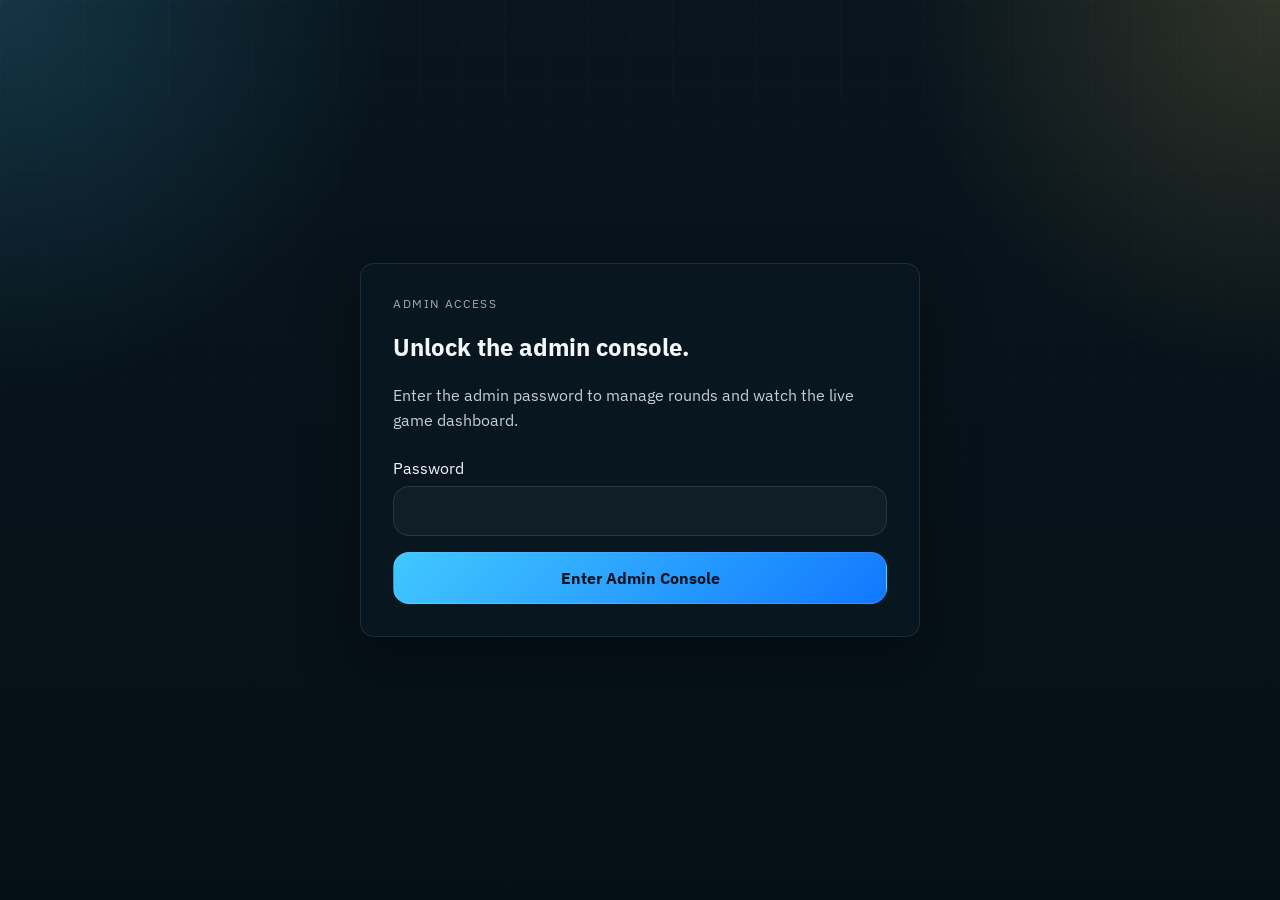
<file: templates/admin_login.html>
<!DOCTYPE html>
<html lang="en">
<head>
    <meta charset="UTF-8">
    <meta name="viewport" content="width=device-width, initial-scale=1.0">
    <title>Admin Login</title>
    <link rel="preconnect" href="https://fonts.googleapis.com">
    <link rel="preconnect" href="https://fonts.gstatic.com" crossorigin>
    <link href="https://fonts.googleapis.com/css2?family=IBM+Plex+Sans:wght@400;500;600;700&family=Space+Grotesk:wght@500;700&display=swap" rel="stylesheet">
    <link rel="stylesheet" href="/static/style.css">
</head>
<body class="page-login">
    <div class="page-shell auth-shell">
        <section class="panel auth-panel">
            <p class="eyebrow">Admin access</p>
            <h1>Unlock the admin console.</h1>
            <p class="hero-text">Enter the admin password to manage rounds and watch the live game dashboard.</p>
            <p class="auth-error" id="admin-login-error" hidden>Invalid admin password.</p>
            <form id="admin-login-form" class="auth-form">
                <label>
                    <span>Password</span>
                    <input type="password" id="admin-password" name="password" required>
                </label>
                <button type="submit" class="primary-button">Enter Admin Console</button>
            </form>
        </section>
    </div>
    <script>
        document.getElementById("admin-login-form").addEventListener("submit", async (event) => {
            event.preventDefault();
            const password = document.getElementById("admin-password").value;
            const errorNode = document.getElementById("admin-login-error");

            const response = await fetch("/admin/login", {
                method: "POST",
                headers: { "Content-Type": "application/json" },
                body: JSON.stringify({ password }),
            });
            const payload = await response.json();

            if (!response.ok || payload.error) {
                errorNode.hidden = false;
                return;
            }

            window.location.href = "/admin";
        });
    </script>
</body>
</html>
</file>
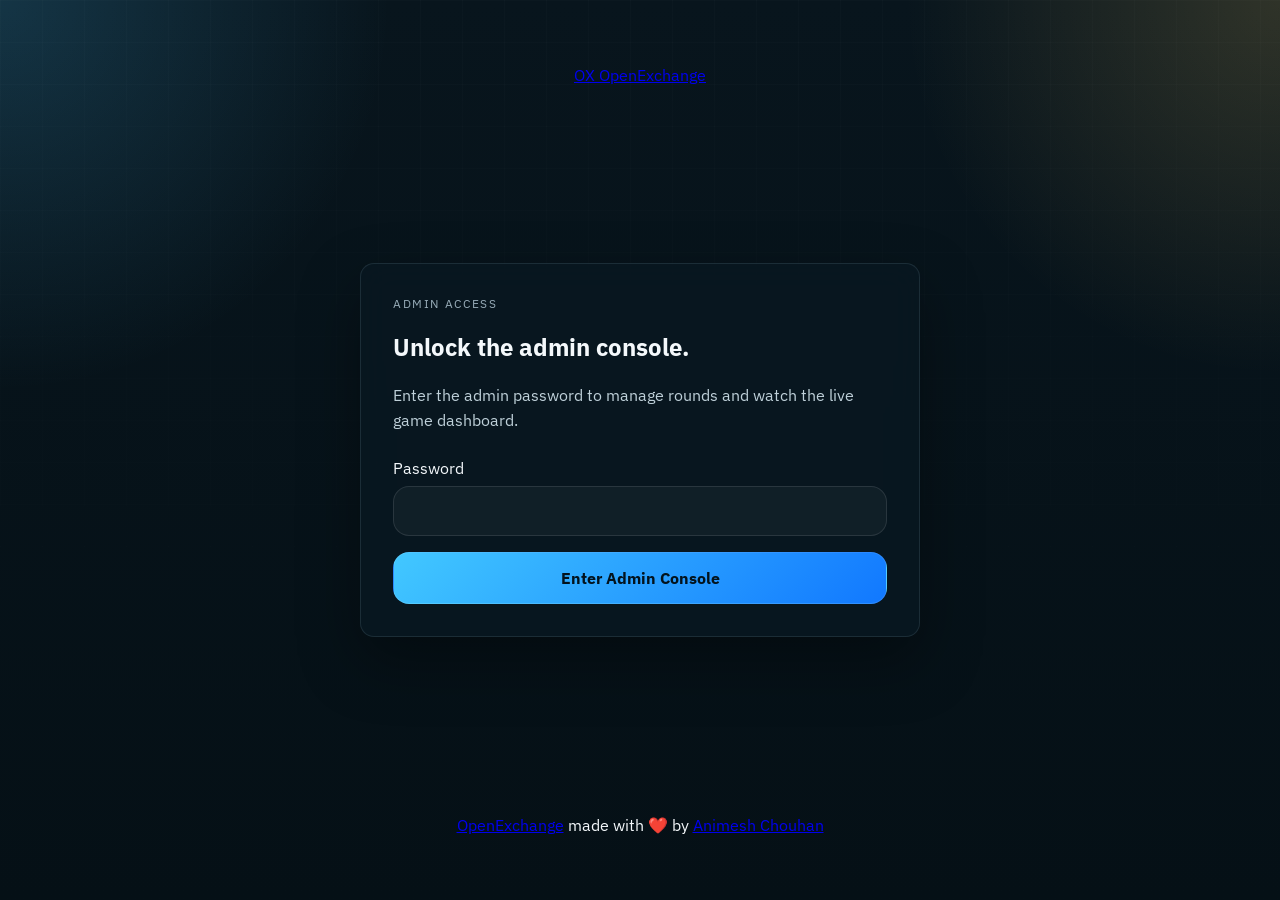
<file: app/templates/admin_login.html>
<!DOCTYPE html>
<html lang="en">

<head>
    <meta charset="UTF-8">
    <meta name="viewport" content="width=device-width, initial-scale=1.0">
    <title>Admin Login</title>
    <link rel="preconnect" href="https://fonts.googleapis.com">
    <link rel="preconnect" href="https://fonts.gstatic.com" crossorigin>
    <link
        href="https://fonts.googleapis.com/css2?family=IBM+Plex+Sans:wght@400;500;600;700&family=Space+Grotesk:wght@500;700&display=swap"
        rel="stylesheet">
    <link rel="stylesheet" href="/static/style.css">
</head>

<body class="page-login">
    <nav class="topnav">
        <div class="topnav-inner">
            <a class="topnav-brand" href="/">
                <span class="topnav-mark">OX</span>
                <span class="topnav-brand-label">OpenExchange</span>
            </a>
        </div>
    </nav>

    <div class="page-shell auth-shell">
        <section class="panel auth-panel">
            <p class="eyebrow">Admin access</p>
            <h1>Unlock the admin console.</h1>
            <p class="hero-text">Enter the admin password to manage rounds and watch the live game dashboard.</p>
            <p class="auth-error" id="admin-login-error" hidden>Invalid admin password.</p>
            <form id="admin-login-form" class="auth-form">
                <label>
                    <span>Password</span>
                    <input type="password" id="admin-password" name="password" required>
                </label>
                <button type="submit" class="primary-button">Enter Admin Console</button>
            </form>
        </section>
    </div>

    <footer class="site-footer">
        <div class="site-footer-inner">
            <a class="site-footer-brand" href="/">OpenExchange</a>
            <span>made with ❤️ by <a class="site-footer-link" href="https://animeshchouhan.com" target="_blank"
                    rel="noopener">Animesh Chouhan</a></span>
        </div>
    </footer>

    <script>
        document.getElementById("admin-login-form").addEventListener("submit", async (event) => {
            event.preventDefault();
            const password = document.getElementById("admin-password").value;
            const errorNode = document.getElementById("admin-login-error");

            const response = await fetch("/admin/login", {
                method: "POST",
                headers: { "Content-Type": "application/json" },
                body: JSON.stringify({ password }),
            });
            const payload = await response.json();

            if (!response.ok || payload.error) {
                errorNode.hidden = false;
                return;
            }

            window.location.href = "/admin";
        });
    </script>
</body>

</html>
</file>
<file: static/style.css>
:root {
    --bg: #06131a;
    --bg-soft: rgba(8, 29, 39, 0.72);
    --panel: rgba(9, 24, 33, 0.86);
    --panel-border: rgba(151, 184, 198, 0.14);
    --text: #f4f8fb;
    --muted: #98acb8;
    --buy: #29c48a;
    --sell: #ff6b57;
    --accent: #4dc6ff;
    --accent-strong: #ffd166;
    --shadow: 0 24px 60px rgba(0, 0, 0, 0.35);
}

* {
    box-sizing: border-box;
}

body {
    margin: 0;
    min-height: 100vh;
    font-family: "IBM Plex Sans", sans-serif;
    color: var(--text);
    background:
        radial-gradient(circle at top left, rgba(77, 198, 255, 0.18), transparent 25%),
        radial-gradient(circle at top right, rgba(255, 209, 102, 0.16), transparent 24%),
        linear-gradient(180deg, #08151d 0%, #051016 100%);
}

.page-login {
    display: grid;
    place-items: center;
}

body::before {
    content: "";
    position: fixed;
    inset: 0;
    pointer-events: none;
    background-image: linear-gradient(rgba(255, 255, 255, 0.02) 1px, transparent 1px),
        linear-gradient(90deg, rgba(255, 255, 255, 0.02) 1px, transparent 1px);
    background-size: 42px 42px;
    mask-image: linear-gradient(180deg, rgba(0, 0, 0, 0.8), transparent 90%);
}

.page-shell {
    width: min(1680px, calc(100% - 32px));
    margin: 0 auto;
    padding: 40px 0 52px;
}

.auth-shell {
    width: min(560px, calc(100% - 24px));
    padding-top: 48px;
    padding-bottom: 48px;
}

.landing-shell {
    padding-top: 48px;
    padding-bottom: 56px;
}

.hero,
.stats-grid,
.dashboard-grid {
    position: relative;
    z-index: 1;
}

.hero {
    display: flex;
    justify-content: space-between;
    gap: 32px;
    align-items: flex-start;
    margin-bottom: 32px;
    position: relative;
}

.hero-copy {
    max-width: 720px;
    flex: 1;
    min-width: 0;
}

.eyebrow,
.metric-label,
.status-label {
    margin: 0 0 10px;
    text-transform: uppercase;
    letter-spacing: 0.14em;
    font-size: 0.72rem;
    color: var(--muted);
}

.panel-kicker {
    margin: 0 0 0px;
    text-transform: uppercase;
    letter-spacing: 0.14em;
    font-size: 0.72rem;
    color: var(--muted);
}

.hero h1,
.panel-header h2 {
    margin: 0;
    font-family: "Space Grotesk", sans-serif;
    letter-spacing: -0.04em;
}

.hero h1 {
    font-size: clamp(2.4rem, 4vw, 4.6rem);
    line-height: 0.96;
    max-width: min(13ch, calc(100% - 280px));
    overflow-wrap: normal;
    word-break: normal;
}

.hero-title-suffix {
    display: block;
    white-space: nowrap;
}

#hero-trader-name {
    white-space: nowrap;
}

.hero-text {
    max-width: 56ch;
    margin: 18px 0 0;
    line-height: 1.6;
    color: #bfd0d9;
}

.landing-hero {
    position: relative;
    z-index: 1;
    display: grid;
    grid-template-columns: minmax(0, 1.2fr) minmax(320px, 0.8fr);
    gap: 28px;
    align-items: stretch;
    margin-bottom: 28px;
}

.landing-copy h1 {
    max-width: 11ch;
}

.landing-actions {
    display: flex;
    flex-wrap: wrap;
    gap: 12px;
    margin-top: 24px;
}

.landing-button {
    text-decoration: none;
    display: inline-flex;
    align-items: center;
    justify-content: center;
    min-height: 52px;
}

.landing-ghost {
    min-height: 52px;
    padding: 0 18px;
    font-weight: 600;
}

.landing-aside {
    display: flex;
}

.landing-status-grid {
    width: 100%;
    display: grid;
    grid-template-columns: repeat(2, minmax(0, 1fr));
    gap: 14px;
}

.landing-status-card {
    border: 1px solid var(--panel-border);
    background: var(--panel);
    backdrop-filter: blur(16px);
    box-shadow: var(--shadow);
    border-radius: 14px;
    padding: 18px;
}

.landing-status-card strong {
    display: block;
    margin-top: 8px;
    font-family: "Space Grotesk", sans-serif;
    font-size: clamp(1.15rem, 2vw, 1.65rem);
}

.landing-grid {
    position: relative;
    z-index: 1;
    display: grid;
    grid-template-columns: repeat(2, minmax(0, 1fr));
    gap: 22px;
}

.landing-panel {
    min-height: 0;
}

.landing-panel-wide {
    grid-column: 1 / -1;
}

.landing-panel-text {
    margin: 10px 0 0;
    color: #bfd0d9;
    line-height: 1.6;
}

.landing-list {
    margin: 18px 0 0;
    padding-left: 18px;
    color: #d9e6ec;
}

.landing-list li + li {
    margin-top: 10px;
}

.landing-steps {
    display: grid;
    grid-template-columns: repeat(3, minmax(0, 1fr));
    gap: 16px;
    margin-top: 18px;
}

.landing-step {
    display: flex;
    gap: 12px;
    align-items: flex-start;
    border-radius: 12px;
    padding: 16px;
    background: rgba(255, 255, 255, 0.03);
    border: 1px solid rgba(255, 255, 255, 0.06);
}

.landing-step p {
    margin: 8px 0 0;
    color: #bfd0d9;
    line-height: 1.55;
}

.landing-step-index {
    flex: 0 0 auto;
    width: 32px;
    height: 32px;
    display: inline-grid;
    place-items: center;
    border-radius: 999px;
    background: rgba(77, 198, 255, 0.16);
    color: #9fddff;
    font-weight: 700;
}

.hero-status {
    display: grid;
    grid-template-columns: repeat(2, minmax(180px, 1fr));
    gap: 14px;
    width: min(640px, 100%);
}

.hero-status-compact {
    display: flex;
    align-items: center;
    justify-content: flex-end;
    flex-wrap: wrap;
    gap: 10px;
    width: auto;
    margin-left: auto;
    position: absolute;
    top: 0;
    right: 0;
}

.nav-card {
    text-decoration: none;
    color: var(--text);
    display: block;
}

.nav-card strong {
    display: block;
    margin-top: 4px;
}

.mini-status {
    display: inline-flex;
    align-items: center;
    gap: 8px;
    min-height: 38px;
    padding: 8px 12px;
    border: 1px solid var(--panel-border);
    background: rgba(9, 24, 33, 0.78);
    color: var(--text);
    border-radius: 999px;
    backdrop-filter: blur(12px);
    white-space: nowrap;
    font-size: 0.88rem;
}

.nav-mini-status {
    text-decoration: none;
}

.mini-status-button {
    cursor: pointer;
    font: inherit;
    border-color: rgba(126, 157, 170, 0.32);
    background: linear-gradient(180deg, rgba(26, 49, 61, 0.96), rgba(13, 28, 37, 0.96));
    box-shadow: inset 0 1px 0 rgba(255, 255, 255, 0.08), 0 8px 18px rgba(0, 0, 0, 0.18);
    transition: background 140ms ease, border-color 140ms ease, transform 140ms ease, box-shadow 140ms ease;
}

.mini-status-button:hover {
    border-color: rgba(77, 198, 255, 0.42);
    background: linear-gradient(180deg, rgba(31, 58, 72, 0.98), rgba(16, 33, 43, 0.98));
    box-shadow: inset 0 1px 0 rgba(255, 255, 255, 0.1), 0 10px 22px rgba(0, 0, 0, 0.22);
}

.mini-status-button:active {
    transform: translateY(1px);
    box-shadow: inset 0 1px 0 rgba(255, 255, 255, 0.06), 0 6px 14px rgba(0, 0, 0, 0.18);
}

.mini-status-button:focus-visible {
    outline: 2px solid rgba(77, 198, 255, 0.7);
    outline-offset: 2px;
}

.mini-status-live {
    font-weight: 600;
}

.mini-status-waiting {
    border-color: rgba(255, 179, 71, 0.45);
    background: rgba(255, 179, 71, 0.14);
    color: #ffd08a;
}

.mini-status-running {
    border-color: rgba(41, 196, 138, 0.45);
    background: rgba(41, 196, 138, 0.14);
    color: #9af0cf;
}

.mini-status-finished {
    border-color: rgba(255, 107, 87, 0.38);
    background: rgba(255, 107, 87, 0.12);
    color: #ffb1a6;
}

.mini-status-divider {
    width: 1px;
    height: 14px;
    background: rgba(255, 255, 255, 0.18);
    flex: 0 0 auto;
}

.status-card,
.metric-card,
.panel {
    border: 1px solid var(--panel-border);
    background: var(--panel);
    backdrop-filter: blur(16px);
    box-shadow: var(--shadow);
}

.status-card {
    border-radius: 12px;
    padding: 18px 20px;
}

.status-row {
    display: flex;
    align-items: center;
    gap: 10px;
    font-weight: 600;
}

.pulse {
    width: 10px;
    height: 10px;
    border-radius: 999px;
    background: var(--buy);
    box-shadow: 0 0 0 0 rgba(41, 196, 138, 0.55);
    animation: pulse 2s infinite;
}

.stats-grid {
    display: grid;
    grid-template-columns: repeat(4, minmax(0, 1fr));
    gap: 20px;
    margin-bottom: 24px;
}

.page-user .stats-grid-user {
    margin-top: 18px;
}

.metric-card {
    min-height: 144px;
    border-radius: 14px;
    padding: 20px 22px;
    display: flex;
    flex-direction: column;
    justify-content: space-between;
    overflow: hidden;
    position: relative;
}

.metric-card::after {
    content: none;
}

.metric-card strong {
    font-family: "Space Grotesk", sans-serif;
    font-size: clamp(1.5rem, 2.2vw, 2.35rem);
}

.stats-grid-compact {
    gap: 12px;
    margin-bottom: 16px;
}

.stats-grid-compact .metric-card {
    min-height: 108px;
    padding: 14px 16px;
}

.stats-grid-compact .metric-label {
    margin-bottom: 8px;
    font-size: 0.66rem;
}

.stats-grid-compact .metric-card strong {
    font-size: clamp(1.15rem, 1.8vw, 1.65rem);
}

.stats-grid-compact .metric-subtext {
    font-size: 0.82rem;
}

.stats-grid-user.stats-grid-compact {
    margin-bottom: 14px;
}

.stats-grid-user.stats-grid-compact .metric-card {
    min-height: 96px;
    padding: 12px 14px;
}

.stats-grid-user.stats-grid-compact .metric-card strong {
    font-size: clamp(1.05rem, 1.5vw, 1.45rem);
}

.metric-subtext {
    color: #c9d6dd;
    font-size: 0.95rem;
}

.dashboard-grid {
    display: grid;
    grid-template-columns: minmax(0, 1.65fr) minmax(340px, 0.95fr);
    gap: 24px;
}

.dashboard-grid-admin {
    grid-template-columns: minmax(0, 1.38fr) minmax(340px, 0.97fr);
    grid-template-areas:
        "chart leaderboard"
        "book leaderboard";
    align-items: stretch;
}

.page-admin .page-shell {
    padding-top: 30px;
    padding-bottom: 34px;
}

.page-admin .hero {
    margin-bottom: 22px;
}

.page-admin .hero h1 {
    font-size: clamp(1.8rem, 2.8vw, 2.6rem);
}

.page-admin .stats-grid-compact {
    gap: 16px;
    margin-bottom: 18px;
}

.page-admin .stats-grid-compact .metric-card {
    min-height: 100px;
    padding: 14px 16px;
}

.page-admin .stats-grid-compact .metric-card strong {
    font-size: clamp(1.08rem, 1.5vw, 1.5rem);
}

.page-admin .panel {
    padding: 22px;
}

.page-admin .dashboard-grid-admin {
    gap: 24px;
}

.page-admin .chart-panel {
    min-height: 440px;
}

.page-admin .book-panel {
    min-height: 320px;
    height: 320px;
    display: flex;
    flex-direction: column;
    min-width: 0;
}

.page-admin .leaderboard-panel {
    min-height: 0;
}

.page-admin .chart-surface {
    height: 350px;
}

.page-admin .panel-header {
    margin-bottom: 14px;
}

.page-admin .panel-header h2 {
    font-size: 1.35rem;
}

.page-admin .book-table {
    padding: 16px;
}

.page-admin .book-columns {
    flex: 1;
    min-height: 0;
    height: calc(100% - 44px);
    align-items: stretch;
    gap: 14px;
}

.page-admin .book-table {
    display: flex;
    flex-direction: column;
    height: 100%;
    min-height: 0;
    overflow: hidden;
}

.page-admin .book-rows {
    min-height: 0;
    max-height: 100%;
    overflow-y: auto;
    overflow-x: hidden;
}

.page-admin .book-row {
    padding: 5px 7px;
    gap: 5px;
}

.page-admin th,
.page-admin td {
    padding-top: 12px;
    padding-bottom: 12px;
}

.page-admin .chart-panel {
    grid-area: chart;
}

.page-admin .book-panel {
    grid-area: book;
}

.page-admin .leaderboard-panel {
    grid-area: leaderboard;
}

.dashboard-grid-user .chart-panel {
    order: 1;
}

.dashboard-grid-user .trade-panel {
    order: 2;
}

.dashboard-grid-user .book-panel {
    order: 3;
}

.dashboard-grid-user .profile-panel {
    order: 4;
}

.chart-panel-wide,
.leaderboard-panel-full {
    grid-column: 1 / -1;
}

.panel {
    border-radius: 14px;
    padding: 24px;
    min-width: 0;
}

.chart-panel,
.book-panel {
    min-height: 460px;
}

.leaderboard-panel,
.trade-panel {
    min-height: 460px;
}

.profile-panel {
    min-height: 320px;
}

.page-user .trade-panel,
.page-user .book-panel,
.page-user .profile-panel {
    min-height: 0;
    height: auto;
}

.page-user .book-panel {
    display: flex;
    flex-direction: column;
}

.page-user .book-panel .book-columns {
    flex: 1;
    min-height: 0;
}

.page-user .book-panel .book-table {
    display: flex;
    flex-direction: column;
    min-height: 0;
    overflow: hidden;
}

.page-user .book-panel .book-rows {
    min-height: 0;
    overflow-y: auto;
    overflow-x: hidden;
}

.page-user .book-rows {
    gap: 5px;
}

.page-user .book-row {
    gap: 5px;
    padding: 5px 7px;
    border-radius: 9px;
}

.page-user .book-price {
    font-size: 0.78rem;
    line-height: 1.05;
}

.page-user .book-qty {
    font-size: 0.74rem;
    line-height: 1.05;
}

.panel-header {
    display: flex;
    align-items: flex-start;
    justify-content: space-between;
    gap: 16px;
    margin-bottom: 16px;
}

.panel-header h2 {
    font-size: clamp(1.5rem, 2vw, 2rem);
}

.panel-chip {
    display: inline-flex;
    align-items: center;
    border: 1px solid rgba(255, 255, 255, 0.14);
    color: #d3e0e7;
    border-radius: 999px;
    padding: 8px 12px;
    font-size: 0.84rem;
    white-space: nowrap;
}

.chart-surface {
    height: 370px;
    min-height: 370px;
    border-radius: 12px;
    overflow: visible;
    background: linear-gradient(180deg, rgba(15, 39, 50, 0.75), rgba(7, 20, 27, 0.9));
    border: 1px solid rgba(255, 255, 255, 0.06);
    min-width: 0;
    width: 100%;
}

.trade-panel {
    position: relative;
    display: flex;
    flex-direction: column;
}

.panel-chip-floating {
    position: absolute;
    top: 24px;
    right: 24px;
    z-index: 1;
}

.order-form {
    display: grid;
    gap: 16px;
}

.order-form label {
    display: grid;
    gap: 8px;
}

.quantity-row {
    grid-template-columns: auto minmax(0, 1fr);
    align-items: center;
    gap: 12px;
}

.quantity-row span {
    margin: 0;
    white-space: nowrap;
    font-size: 0.98rem;
    font-weight: 600;
}

.order-form span,
.mini-stats span,
th {
    color: var(--muted);
    font-size: 0.84rem;
}

select,
input,
.primary-button,
.segment {
    border-radius: 16px;
    border: 1px solid rgba(255, 255, 255, 0.1);
    font: inherit;
}

select,
input {
    width: 100%;
    background: rgba(255, 255, 255, 0.04);
    color: var(--text);
    padding: 14px 16px;
    font-size: 1rem;
    outline: none;
}

select:focus,
input:focus {
    border-color: rgba(77, 198, 255, 0.7);
    box-shadow: 0 0 0 4px rgba(77, 198, 255, 0.12);
}

.primary-button:hover,
.trade-button:hover {
    transform: translateY(-1px);
}

.primary-button {
    background: linear-gradient(135deg, #42c8ff, #1178ff);
    color: #03131d;
    font-weight: 700;
    padding: 15px 18px;
    cursor: pointer;
}

.trade-actions {
    display: grid;
    grid-template-columns: repeat(2, minmax(0, 1fr));
    gap: 12px;
}

.trade-button {
    border-radius: 16px;
    border: 1px solid rgba(255, 255, 255, 0.08);
    min-height: 54px;
    font: inherit;
    font-weight: 700;
    cursor: pointer;
    color: #03131d;
}

.trade-button-buy {
    background: linear-gradient(135deg, #50e3a4, #1bb66b);
}

.trade-button-sell {
    background: linear-gradient(135deg, #ff8a76, #ff5d45);
}

.feedback-text {
    min-height: 24px;
    margin: 16px 0 0;
    color: #cbdae1;
}

.feedback-text.error {
    color: #ff9b90;
}

.feedback-text.success {
    color: #98f0cb;
}

.auth-panel {
    padding: 32px;
}

.auth-form {
    display: grid;
    gap: 16px;
    margin-top: 24px;
}

.auth-form label {
    display: grid;
    gap: 8px;
}

.auth-error {
    color: #ff9b90;
    margin: 18px 0 0;
}

.auth-footnote {
    margin-top: 18px;
    color: var(--muted);
    font-size: 0.9rem;
}

.mini-stats {
    display: grid;
    grid-template-columns: repeat(2, minmax(0, 1fr));
    gap: 12px;
    margin-top: auto;
    padding-top: 20px;
}

.mini-stats div {
    border-radius: 12px;
    padding: 14px 16px;
    background: rgba(255, 255, 255, 0.04);
}

.mini-stats strong {
    display: block;
    margin-top: 8px;
    font-size: 1rem;
}

.book-columns {
    display: grid;
    grid-template-columns: repeat(2, minmax(0, 1fr));
    gap: 16px;
}

.book-table {
    border-radius: 12px;
    background: rgba(255, 255, 255, 0.02);
    border: 1px solid rgba(255, 255, 255, 0.05);
    padding: 14px;
    box-shadow: none;
}

.book-title {
    font-family: "Space Grotesk", sans-serif;
    font-size: 1rem;
    margin-bottom: 10px;
}

.book-title.buy { color: #99f0cd; }
.book-title.sell { color: #ffb5aa; }

.book-rows {
    display: grid;
    gap: 4px;
}

.book-row {
    position: relative;
    display: grid;
    grid-template-columns: 1fr auto;
    gap: 4px;
    align-items: center;
    padding: 4px 6px;
    border-radius: 8px;
    overflow: hidden;
    isolation: isolate;
}

.book-row::before {
    content: "";
    position: absolute;
    inset: 0;
    width: var(--depth-width, 0%);
    z-index: -1;
    opacity: 1;
}

.book-row.buy::before { background: rgba(41, 196, 138, 0.2); }
.book-row.sell::before { background: rgba(255, 107, 87, 0.2); }

.book-price {
    font-weight: 600;
    font-variant-numeric: tabular-nums;
    font-size: 0.76rem;
    line-height: 1.1;
}

.book-qty {
    color: #d6e1e7;
    font-variant-numeric: tabular-nums;
    font-size: 0.72rem;
    line-height: 1.1;
}

.book-row.buy .book-price,
.book-row.buy .book-qty {
    color: #9af0cf;
}

.book-row.sell .book-price,
.book-row.sell .book-qty {
    color: #ffb1a6;
}

.empty-state {
    padding: 18px 14px;
    border-radius: 10px;
    color: var(--muted);
    background: rgba(255, 255, 255, 0.03);
}

.table-wrap {
    overflow: auto;
}

table {
    width: 100%;
    border-collapse: collapse;
}

th,
td {
    text-align: left;
    padding: 14px 10px;
    border-bottom: 1px solid rgba(255, 255, 255, 0.08);
}

td {
    font-variant-numeric: tabular-nums;
}

tbody tr:hover {
    background: rgba(255, 255, 255, 0.03);
}

.positive {
    color: #98f0cb;
}

.negative {
    color: #ffb5aa;
}

.profile-grid {
    display: grid;
    grid-template-columns: repeat(2, minmax(0, 1fr));
    gap: 14px;
}

.profile-card {
    border-radius: 12px;
    padding: 18px;
    background: rgba(255, 255, 255, 0.04);
    border: 1px solid rgba(255, 255, 255, 0.06);
}

.profile-card span {
    display: block;
    color: var(--muted);
    font-size: 0.82rem;
    margin-bottom: 10px;
}

.profile-card strong {
    font-family: "Space Grotesk", sans-serif;
    font-size: clamp(1.1rem, 2vw, 1.8rem);
}

button,
select,
input {
    touch-action: manipulation;
}

@keyframes pulse {
    0% { box-shadow: 0 0 0 0 rgba(41, 196, 138, 0.55); }
    70% { box-shadow: 0 0 0 10px rgba(41, 196, 138, 0); }
    100% { box-shadow: 0 0 0 0 rgba(41, 196, 138, 0); }
}

@media (min-width: 1181px) {
    .page-user .hero-copy {
        max-width: none;
        padding-right: min(34vw, 520px);
    }

    .page-user .hero h1 {
        max-width: none;
        white-space: nowrap;
    }

    .page-user .trade-panel,
    .page-user .book-panel {
        min-height: 0;
        height: auto;
        display: flex;
        flex-direction: column;
        min-width: 0;
    }

    .page-user .book-panel .book-columns {
        flex: 1;
        min-height: 0;
    }

    .page-user .book-panel .book-table {
        display: flex;
        flex-direction: column;
        min-height: 0;
        overflow: hidden;
    }

    .page-user .book-panel .book-rows {
        min-height: 0;
        overflow: hidden;
    }

    .page-user .profile-panel {
        min-height: 0;
    }
}

@media (max-width: 1180px) {
    .stats-grid {
        grid-template-columns: repeat(2, minmax(0, 1fr));
    }

    .landing-hero {
        grid-template-columns: 1fr;
    }

    .landing-grid {
        grid-template-columns: 1fr;
    }

    .landing-steps {
        grid-template-columns: 1fr;
    }
}

@media (max-width: 900px) {
    .dashboard-grid,
    .dashboard-grid-admin,
    .hero-status,
    .book-columns {
        grid-template-columns: 1fr;
    }

    .hero {
        align-items: stretch;
        flex-direction: column;
    }

    .hero-status {
        width: 100%;
    }

    .hero-status-compact {
        position: absolute;
        top: 0;
        right: 0;
        justify-content: flex-end;
    }

    .page-user .book-columns {
        grid-template-columns: repeat(2, minmax(0, 1fr));
    }
}

@media (max-width: 560px) {
    .page-user .hero-status-compact {
        display: flex;
        width: auto;
        max-width: 64%;
        flex-direction: column;
        align-items: flex-end;
        justify-content: flex-start;
        gap: 6px;
        position: absolute;
        top: 0;
        right: 0;
    }

    .page-user .hero-status-compact form {
        display: block;
        margin: 0;
    }

    .page-user .hero-status-compact .mini-status,
    .page-user .hero-status-compact .mini-status-button {
        min-height: 30px;
        padding: 5px 8px;
        font-size: 0.72rem;
    }

    .page-user .panel:not(.chart-panel),
    .page-user .metric-card,
    .page-user .status-card {
        padding: 16px;
        border-radius: 12px;
    }

    .page-user .stats-grid {
        gap: 8px;
        margin-bottom: 12px;
    }

    .page-user .stats-grid-compact .metric-card {
        min-height: 80px;
        padding: 9px 10px;
    }

    .page-user .stats-grid-compact .metric-label {
        margin-bottom: 6px;
        font-size: 0.62rem;
    }

    .page-user .metric-card {
        min-height: 88px;
    }

    .page-user .metric-card strong {
        font-size: clamp(0.92rem, 3.8vw, 1.1rem);
    }

    .page-user .stats-grid-compact .metric-subtext {
        font-size: 0.74rem;
    }

    .page-user .dashboard-grid {
        gap: 14px;
    }

    .page-user .panel-header {
        flex-direction: column;
        align-items: flex-start;
        gap: 8px;
        margin-bottom: 12px;
    }

    .page-user .chart-panel .panel-header {
        flex-direction: row;
        align-items: flex-start;
        justify-content: space-between;
        gap: 16px;
        margin-bottom: 16px;
    }

    .page-user .panel-chip {
        padding: 6px 10px;
        font-size: 0.76rem;
    }

    .page-user .panel-chip-floating {
        top: 18px;
        right: 18px;
    }

    .page-user .profile-panel {
        position: relative;
        padding: 14px;
    }

    .page-user .profile-panel .panel-header {
        margin-bottom: 8px;
        gap: 6px;
    }

    .page-user .panel-chip-profile-floating {
        position: absolute;
        top: 14px;
        right: 14px;
        z-index: 1;
    }

    .page-user .profile-grid {
        grid-template-columns: repeat(2, minmax(0, 1fr));
        gap: 6px;
    }

    .page-user .profile-card {
        padding: 10px;
    }

    .page-user .profile-card span {
        font-size: 0.72rem;
        margin-bottom: 5px;
    }

    .page-user .profile-card strong {
        font-size: 0.95rem;
    }

    .page-user .book-table {
        padding: 10px;
        border-radius: 10px;
    }

    .page-user .book-columns {
        gap: 8px;
    }

    .page-user .book-row {
        padding: 5px 6px;
        gap: 4px;
    }

    .page-user .book-qty {
        font-size: 0.72rem;
    }

    .page-user .order-form {
        gap: 10px;
    }

    .page-user input,
    .page-user .trade-button {
        min-height: 48px;
    }

    .page-user .feedback-text {
        margin-top: 10px;
    }
}

@media (max-width: 420px) {
    body {
        font-size: 15px;
    }

    .page-shell {
        width: calc(100% - 14px);
    }

    .landing-actions {
        flex-direction: column;
    }

    .landing-status-grid {
        grid-template-columns: 1fr;
    }

    .panel,
    .metric-card,
    .status-card {
        padding: 14px;
        border-radius: 12px;
    }

    .chart-surface {
        height: 280px;
        min-height: 280px;
    }

    .page-user .chart-panel {
        border-radius: 14px;
        padding: 18px;
        min-height: 0;
    }

    .page-user .chart-panel .panel-header {
        flex-direction: row;
        align-items: flex-start;
        justify-content: space-between;
        gap: 14px;
        margin-bottom: 14px;
    }

    .page-user .chart-surface {
        height: 320px;
        min-height: 320px;
    }

    .status-card strong,
    .metric-card strong {
        word-break: break-word;
    }

    .segmented-control {
        gap: 8px;
    }

    .page-user .hero-status-compact {
        max-width: 68%;
    }

    .page-user .hero h1 {
        padding-right: min(56%, 150px);
        font-size: clamp(1.55rem, 8.4vw, 2.15rem);
    }

    .mini-status {
        min-height: 30px;
        padding: 5px 8px;
        font-size: 0.72rem;
    }

    .panel-header h2 {
        font-size: 1.2rem;
    }

    .panel-chip-profile-floating {
        top: 14px;
        right: 14px;
    }

    .profile-panel {
        padding: 14px;
    }

    .page-user .profile-panel .panel-header {
        margin-bottom: 8px;
    }

    .profile-grid {
        gap: 6px;
    }

    .profile-card {
        padding: 10px;
    }

    .profile-card span {
        font-size: 0.7rem;
        margin-bottom: 5px;
    }

    .profile-card strong {
        font-size: 0.92rem;
    }

    .metric-card strong,
    .profile-card strong {
        font-size: 1.1rem;
    }

    .page-admin .stats-grid-compact {
        grid-template-columns: 1fr;
    }

    .stats-grid-user {
        grid-template-columns: repeat(2, minmax(0, 1fr));
    }

    .book-columns {
        grid-template-columns: repeat(2, minmax(0, 1fr));
        gap: 8px;
    }

    .book-table {
        padding: 10px;
    }

    .book-title {
        font-size: 0.9rem;
        margin-bottom: 8px;
    }

    .book-row {
        padding: 4px 5px;
    }

    .page-admin .hero-status-compact {
        align-items: flex-start;
    }

    .page-admin .hero h1 {
        padding-right: 0;
    }
}
</file>
